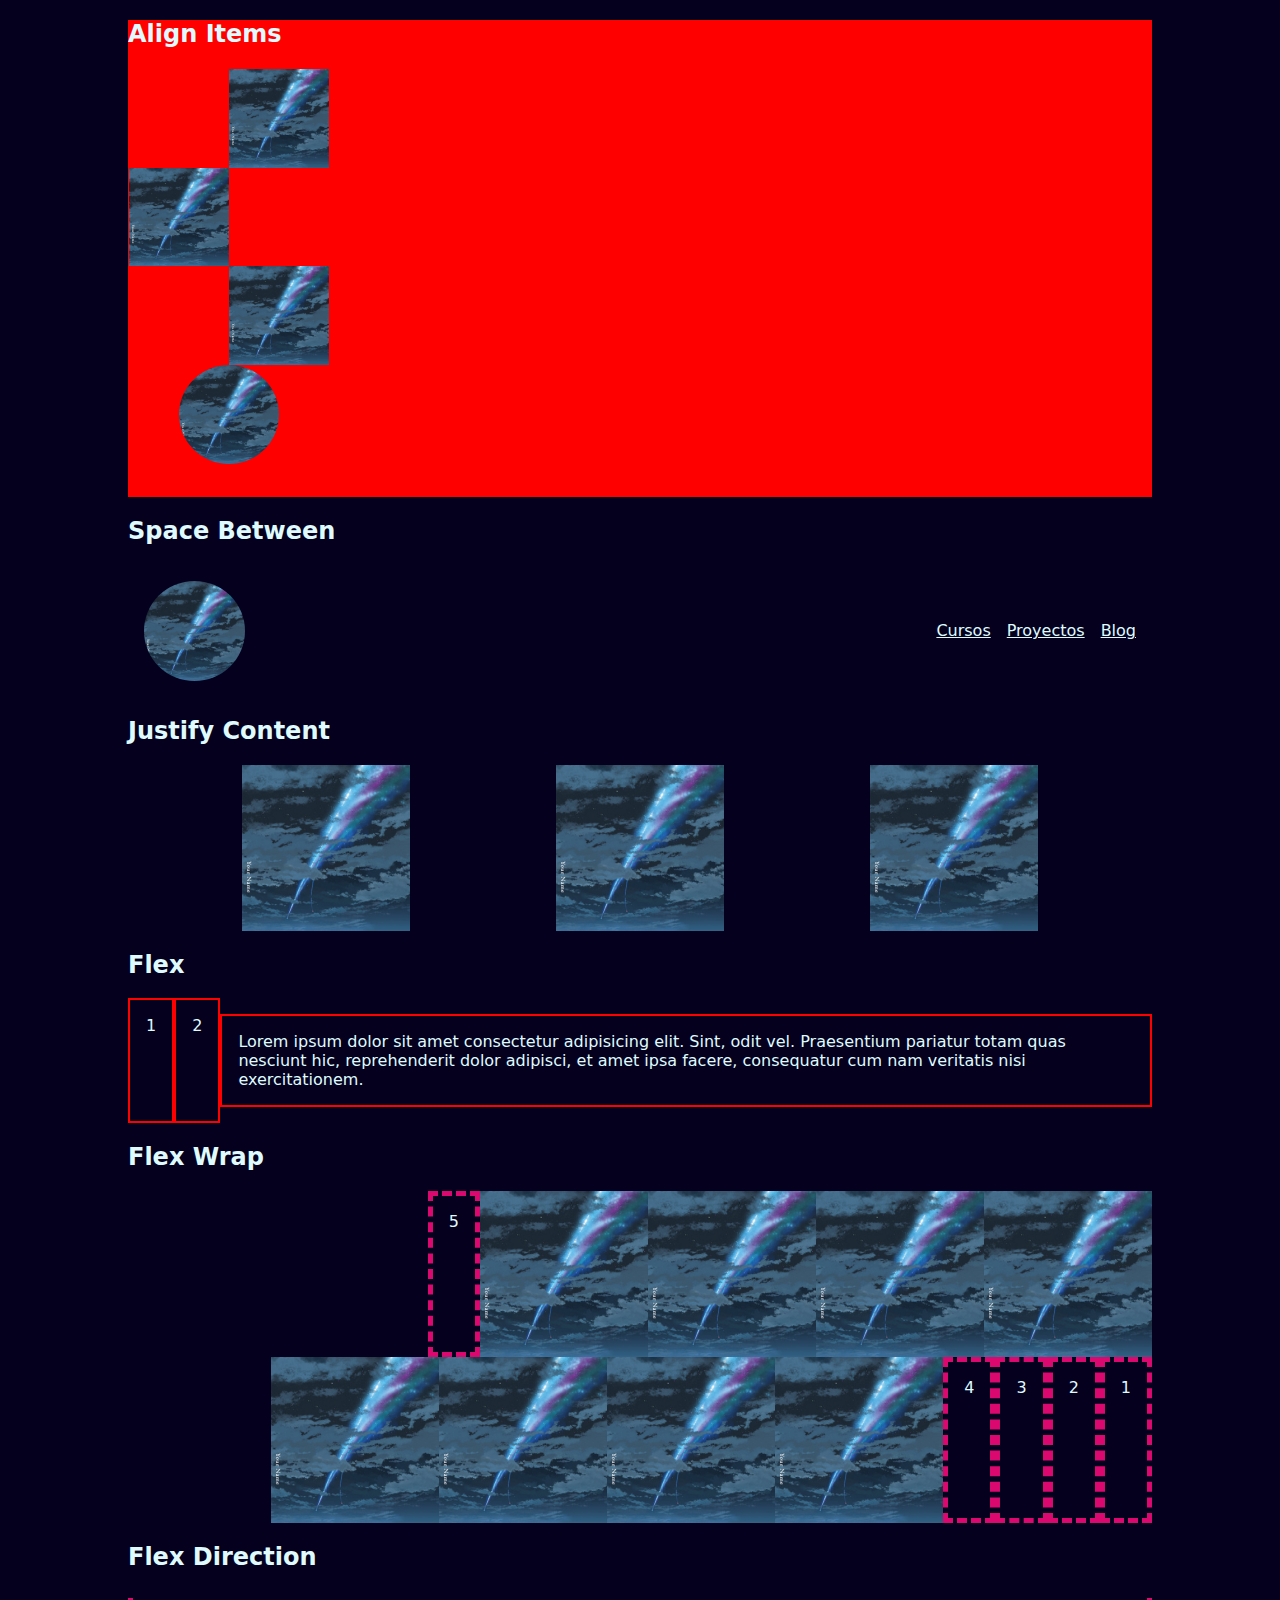
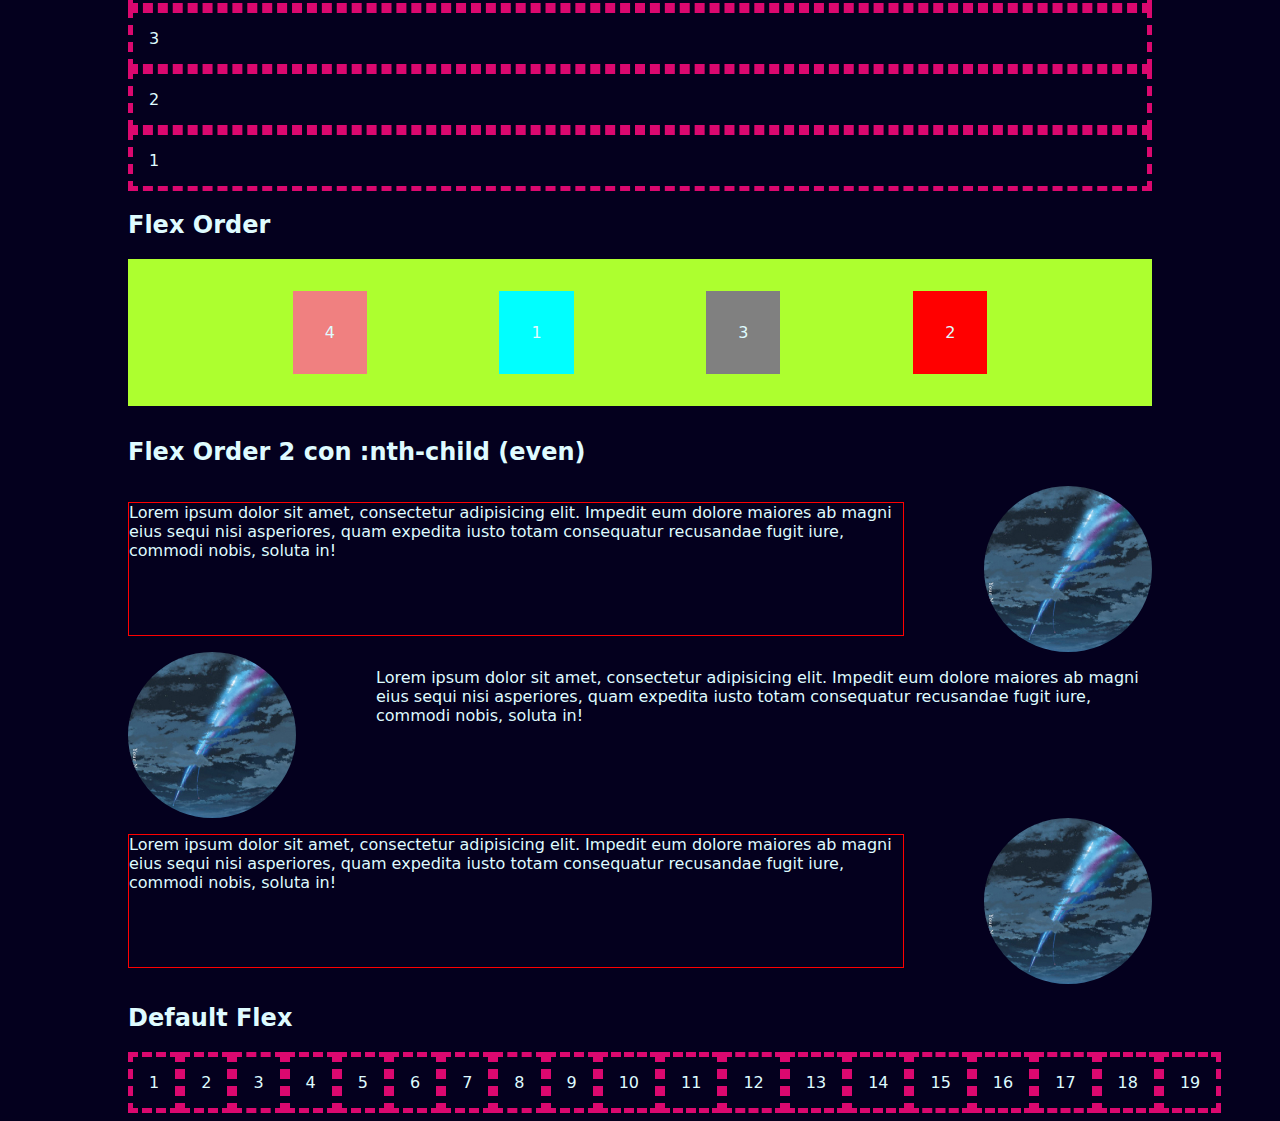
<file: index.html>
<!DOCTYPE html>
<html lang="en">
<head>
    <meta charset="UTF-8">
    <meta http-equiv="X-UA-Compatible" content="IE=edge">
    <meta name="viewport" content="width=device-width, initial-scale=1.0">
    <link rel="stylesheet" href="./flexbox/index.css">
    <title>Flexbox Layout</title>
</head>
<body>

    <div class="wrapper" style="background: red;">
        <h2>Align Items</h2>
        <div class="alignItems">
            
            <img src="./images/grand-escape.jpeg" alt="Gran Escape">
            <img src="./images/grand-escape.jpeg" alt="Gran Escape">
            <img src="./images/grand-escape.jpeg" alt="Gran Escape">
            <img src="./images/grand-escape.jpeg" alt="Gran Escape">

        </div>

    </div>





    <div class="wrapper">
        <h2>Space Between</h2>
        <div class="spaceBetween">

            <img src="./images/grand-escape.jpeg" alt="Gran Escape">
            <ul>
                <li>
                    <a href="#">Cursos</a>
                </li>
                <li>
                    <a href="#">Proyectos</a>
                </li>
                <li>
                    <a href="#">Blog</a>
                </li>



            </ul>



        </div>

    </div>

    <div class="wrapper">
        <h2>Justify Content</h2>
        <div class="justifyContent">
            
            <img src="./images/grand-escape.jpeg" alt="Gran Escape">
            <img src="./images/grand-escape.jpeg" alt="Gran Escape">
            <img src="./images/grand-escape.jpeg" alt="Gran Escape">

        </div>

    </div>



    <div class="wrapper">
        <h2>Flex</h2>

        

        <div class="flex">
            
            <div class="box"></div>
            <div class="box"></div>
            <p>Lorem ipsum dolor sit amet consectetur adipisicing elit. Sint, odit vel. Praesentium pariatur totam quas nesciunt hic, reprehenderit dolor adipisci, et amet ipsa facere, consequatur cum nam veritatis nisi exercitationem.</p>




        </div>


    </div>

    <div class="wrapper">
        <h2>Flex Wrap</h2>

        <div class="flexWrap">

            <div class="box">
            </div>
            <div class="box">
            </div>
            <div class="box">
            </div>
            <div class="box">
            </div>

            <img src="./images/grand-escape.jpeg" alt="Gran Escape">
            <img src="./images/grand-escape.jpeg" alt="Gran Escape">
            <img src="./images/grand-escape.jpeg" alt="Gran Escape">
            <img src="./images/grand-escape.jpeg" alt="Gran Escape">
            <img src="./images/grand-escape.jpeg" alt="Gran Escape">
            <img src="./images/grand-escape.jpeg" alt="Gran Escape">
            <img src="./images/grand-escape.jpeg" alt="Gran Escape">
            <img src="./images/grand-escape.jpeg" alt="Gran Escape">

            <div class="box">
            </div>

        </div>

    </div>

    <div class="wrapper">
        <h2>Flex Direction</h2>

        <div class="flexDirection">
            
            <div class="box">
            </div>
            <div class="box">
            </div>
            <div class="box">
            </div>
            <div class="box">
            </div>
            <div class="box">
            </div>


        </div>


    </div>


    <div class="wrapper">

        <h2>Flex Order</h2>

        <div class="numberContainer">
            <div class="numberBox numberOne">1</div>
            <div class="numberBox numberTwo">2</div>
            <div class="numberBox numberThree">3</div>
            <div class="numberBox numberFour">4</div>

        </div>


        <h2>Flex Order 2 con :nth-child (even)</h2>





        <div class="flexOrder">

            <img src="./images/grand-escape.jpeg" alt="Gran Escape">
            <p>Lorem ipsum dolor sit amet, consectetur adipisicing elit. Impedit eum dolore maiores ab magni eius sequi nisi asperiores, quam expedita iusto totam consequatur recusandae fugit iure, commodi nobis, soluta in!</p>

        </div>

        <div class="flexOrder">

            <img src="./images/grand-escape.jpeg" alt="Gran Escape">
            <p>Lorem ipsum dolor sit amet, consectetur adipisicing elit. Impedit eum dolore maiores ab magni eius sequi nisi asperiores, quam expedita iusto totam consequatur recusandae fugit iure, commodi nobis, soluta in!</p>

        </div>

        <div class="flexOrder">

            <img src="./images/grand-escape.jpeg" alt="Gran Escape">
            <p>Lorem ipsum dolor sit amet, consectetur adipisicing elit. Impedit eum dolore maiores ab magni eius sequi nisi asperiores, quam expedita iusto totam consequatur recusandae fugit iure, commodi nobis, soluta in!</p>

        </div>


    </div>

    <div class="wrapper">

        <h2>Default Flex</h2>

        <div class="displayFlex">


            <div class="box">
            </div>
            <div class="box">
            </div>
            <div class="box">
            </div>
            <div class="box">
            </div>
            <div class="box">
            </div>
            <div class="box">
            </div>
            <div class="box">
            </div>
            <div class="box">
            </div>
            <div class="box">
            </div>
            <div class="box">
            </div>
            <div class="box">
            </div>
            <div class="box">
            </div>
            <div class="box">
            </div>
            <div class="box">
            </div>
            <div class="box">
            </div>
            <div class="box">
            </div>
            <div class="box">
            </div>
            <div class="box">
            </div>
            <div class="box">
            </div>


        </div>
        

    </div>

    
</body>
</html>
</file>
<file: flexbox/index.css>
@import './display-flex.css';
@import './fled-order.css';
@import './flex-direction.css';
@import './flex-wrap.css';
@import './flex.css';
@import './justify-content.css';
@import './align-items.css';

:root {
    --darkColor: #04001e;
    --lightColor: #DFFBFF;
    --primaryColor: #Db086F;
}

body {
    background-color: var(--darkColor);
    color: var(--lightColor);
    font-family: system-ui;
}

a {
    color: var(--lightColor);
}

.wrapper {
    max-inline-size: 64rem;
    margin: auto;
    /* display: flex; */
    /* border: 2px dashed red; */


}

.box {
    border: 5px dashed var(--primaryColor);
    padding: 1rem;
    counter-increment: flex-items;
}

.box::after {
    content: counter(flex-items)
}
</file>
